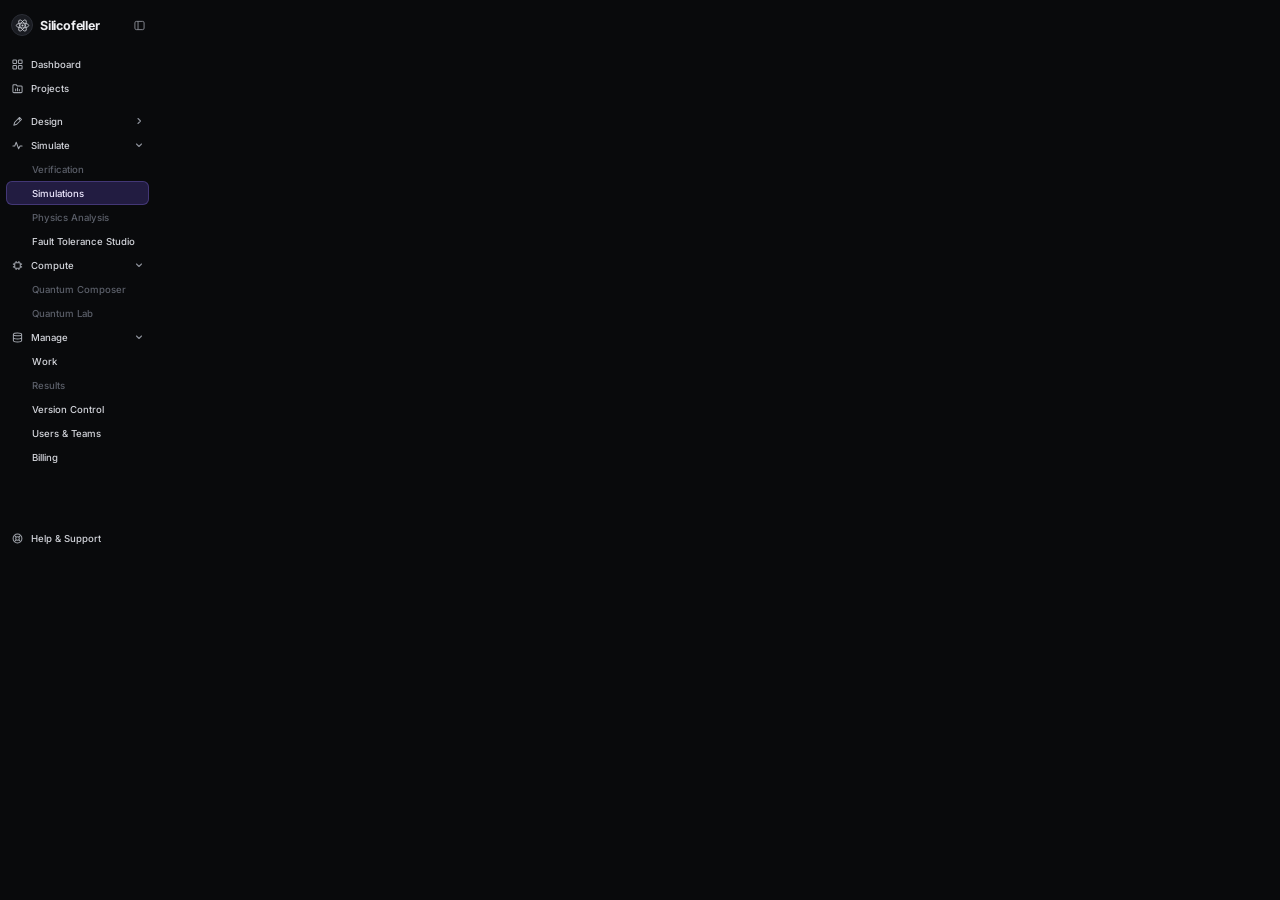
<file: source/app-sidebar.html>
<!doctype html>
<html><head><meta charset="utf-8">
<link rel="stylesheet" href="https://fonts.googleapis.com/css2?family=Inter:wght@400;500;600;700&display=swap">
<style>
* { margin: 0; padding: 0; box-sizing: border-box; }
html, body { width: 155px; height: 562px; background: #090A0C; overflow: hidden; }
body { font-family: Inter, system-ui, sans-serif; color: #C9CCD3; -webkit-font-smoothing: antialiased; position: relative; }
.head { height: 50px; display: flex; align-items: center; gap: 7px; padding: 0 10px 0 11px; }
.logo { width: 22px; height: 22px; border-radius: 50%; background: #1A1C22; border: 1px solid #2A2D35; display: flex; align-items: center; justify-content: center; }
.logo svg { width: 15px; height: 15px; }
.brand { font-size: 12.5px; font-weight: 700; color: #EDEEF1; letter-spacing: -.2px; flex: 1; }
.collapse { width: 11px; height: 11px; }
nav { padding: 2px 6px 0; }
.it { height: 24px; display: flex; align-items: center; gap: 8px; padding: 0 6px; font-size: 9.6px; font-weight: 500; color: #D3D5DB; border-radius: 6px; white-space: nowrap; }
.it svg.ic { width: 11px; height: 11px; flex: none; }
.it .lbl { flex: 1; overflow: hidden; text-overflow: ellipsis; }
.it svg.chev { width: 8px; height: 8px; flex: none; }
.sub { padding-left: 26px; font-weight: 500; }
.muted { color: #5B5F69; }
.lock { width: 8px; height: 9px; flex: none; }
.gap { height: 9px; }
.active { background: rgba(124, 92, 255, .22); color: #EEE9FF; box-shadow: inset 0 0 0 1px rgba(150, 125, 255, .28); }
.help { position: absolute; left: 6px; right: 6px; bottom: 12px; }
</style></head>
<body>
<svg width="0" height="0" style="position:absolute">
  <defs>
    <symbol id="lock" viewBox="0 0 8 9"><rect x=".7" y="3.8" width="6.6" height="4.6" rx="1" fill="none" stroke="currentColor" stroke-width="1"/><path d="M2.2 3.8 V2.6 a1.8 1.8 0 0 1 3.6 0 V3.8" fill="none" stroke="currentColor" stroke-width="1"/></symbol>
    <symbol id="down" viewBox="0 0 8 8"><path d="M1.5 3 L4 5.5 L6.5 3" fill="none" stroke="currentColor" stroke-width="1.1" stroke-linecap="round" stroke-linejoin="round"/></symbol>
    <symbol id="right" viewBox="0 0 8 8"><path d="M3 1.5 L5.5 4 L3 6.5" fill="none" stroke="currentColor" stroke-width="1.1" stroke-linecap="round" stroke-linejoin="round"/></symbol>
  </defs>
</svg>
<div class="head">
  <div class="logo"><svg viewBox="0 0 24 24" fill="none" stroke="#C9CCD3" stroke-width="1.3"><ellipse cx="12" cy="12" rx="10" ry="4"/><ellipse cx="12" cy="12" rx="10" ry="4" transform="rotate(60 12 12)"/><ellipse cx="12" cy="12" rx="10" ry="4" transform="rotate(120 12 12)"/><circle cx="12" cy="12" r="1.6" fill="#C9CCD3" stroke="none"/></svg></div>
  <div class="brand">Silicofeller</div>
  <svg class="collapse" viewBox="0 0 12 12" fill="none" stroke="#8B8F98" stroke-width="1"><rect x="1" y="1.5" width="10" height="9" rx="1.6"/><path d="M4.4 1.5 V10.5"/></svg>
</div>
<nav>
  <div class="it"><svg class="ic" viewBox="0 0 12 12" fill="none" stroke="#A3A7AF" stroke-width="1.1"><rect x="1" y="1" width="4" height="4" rx=".8"/><rect x="7" y="1" width="4" height="4" rx=".8"/><rect x="1" y="7" width="4" height="4" rx=".8"/><rect x="7" y="7" width="4" height="4" rx=".8"/></svg><span class="lbl">Dashboard</span></div>
  <div class="it"><svg class="ic" viewBox="0 0 12 12" fill="none" stroke="#A3A7AF" stroke-width="1.1"><path d="M1 3 a1 1 0 0 1 1-1 h2.6 l1.1 1.2 H10 a1 1 0 0 1 1 1 V9.5 a1 1 0 0 1-1 1 H2 a1 1 0 0 1-1-1 Z"/><path d="M4 8.5 V6.5 M6 8.5 V5.5 M8 8.5 V7" stroke-linecap="round"/></svg><span class="lbl">Projects</span></div>
  <div class="gap"></div>
  <div class="it"><svg class="ic" viewBox="0 0 12 12" fill="none" stroke="#A3A7AF" stroke-width="1.1" stroke-linejoin="round"><path d="M2 10 L3 6.8 L8.2 1.6 L10.4 3.8 L5.2 9 Z"/><path d="M7 2.8 L9.2 5"/></svg><span class="lbl">Design</span><svg class="chev" style="color:#8B8F98"><use href="#right"/></svg></div>
  <div class="it"><svg class="ic" viewBox="0 0 12 12" fill="none" stroke="#A3A7AF" stroke-width="1.1" stroke-linecap="round" stroke-linejoin="round"><path d="M1 6.5 H3 L4.6 2.5 L7.2 9.5 L8.8 6.5 H11"/></svg><span class="lbl">Simulate</span><svg class="chev" style="color:#8B8F98"><use href="#down"/></svg></div>
  <div class="it sub muted"><span class="lbl">Verification</span></div>
  <div class="it sub active"><span class="lbl">Simulations</span></div>
  <div class="it sub muted"><span class="lbl">Physics Analysis</span></div>
  <div class="it sub"><span class="lbl">Fault Tolerance Studio</span></div>
  <div class="it"><svg class="ic" viewBox="0 0 12 12" fill="none" stroke="#A3A7AF" stroke-width="1.1"><rect x="3" y="3" width="6" height="6" rx="1"/><path d="M4.5 1 V3 M7.5 1 V3 M4.5 9 V11 M7.5 9 V11 M1 4.5 H3 M1 7.5 H3 M9 4.5 H11 M9 7.5 H11"/></svg><span class="lbl">Compute</span><svg class="chev" style="color:#8B8F98"><use href="#down"/></svg></div>
  <div class="it sub muted"><span class="lbl">Quantum Composer</span></div>
  <div class="it sub muted"><span class="lbl">Quantum Lab</span></div>
  <div class="it"><svg class="ic" viewBox="0 0 12 12" fill="none" stroke="#A3A7AF" stroke-width="1.1"><ellipse cx="6" cy="2.6" rx="4.5" ry="1.6"/><path d="M1.5 2.6 V9.4 c0 .9 2 1.6 4.5 1.6 s4.5-.7 4.5-1.6 V2.6 M1.5 6 c0 .9 2 1.6 4.5 1.6 s4.5-.7 4.5-1.6"/></svg><span class="lbl">Manage</span><svg class="chev" style="color:#8B8F98"><use href="#down"/></svg></div>
  <div class="it sub"><span class="lbl">Work</span></div>
  <div class="it sub muted"><span class="lbl">Results</span></div>
  <div class="it sub"><span class="lbl">Version Control</span></div>
  <div class="it sub"><span class="lbl">Users &amp; Teams</span></div>
  <div class="it sub"><span class="lbl">Billing</span></div>
</nav>
<div class="it help"><svg class="ic" viewBox="0 0 12 12" fill="none" stroke="#A3A7AF" stroke-width="1.1"><circle cx="6" cy="6" r="4.8"/><circle cx="6" cy="6" r="2"/><path d="M2.6 2.6 L4.6 4.6 M9.4 2.6 L7.4 4.6 M2.6 9.4 L4.6 7.4 M9.4 9.4 L7.4 7.4"/></svg><span class="lbl">Help &amp; Support</span></div>
</body></html>
</file>
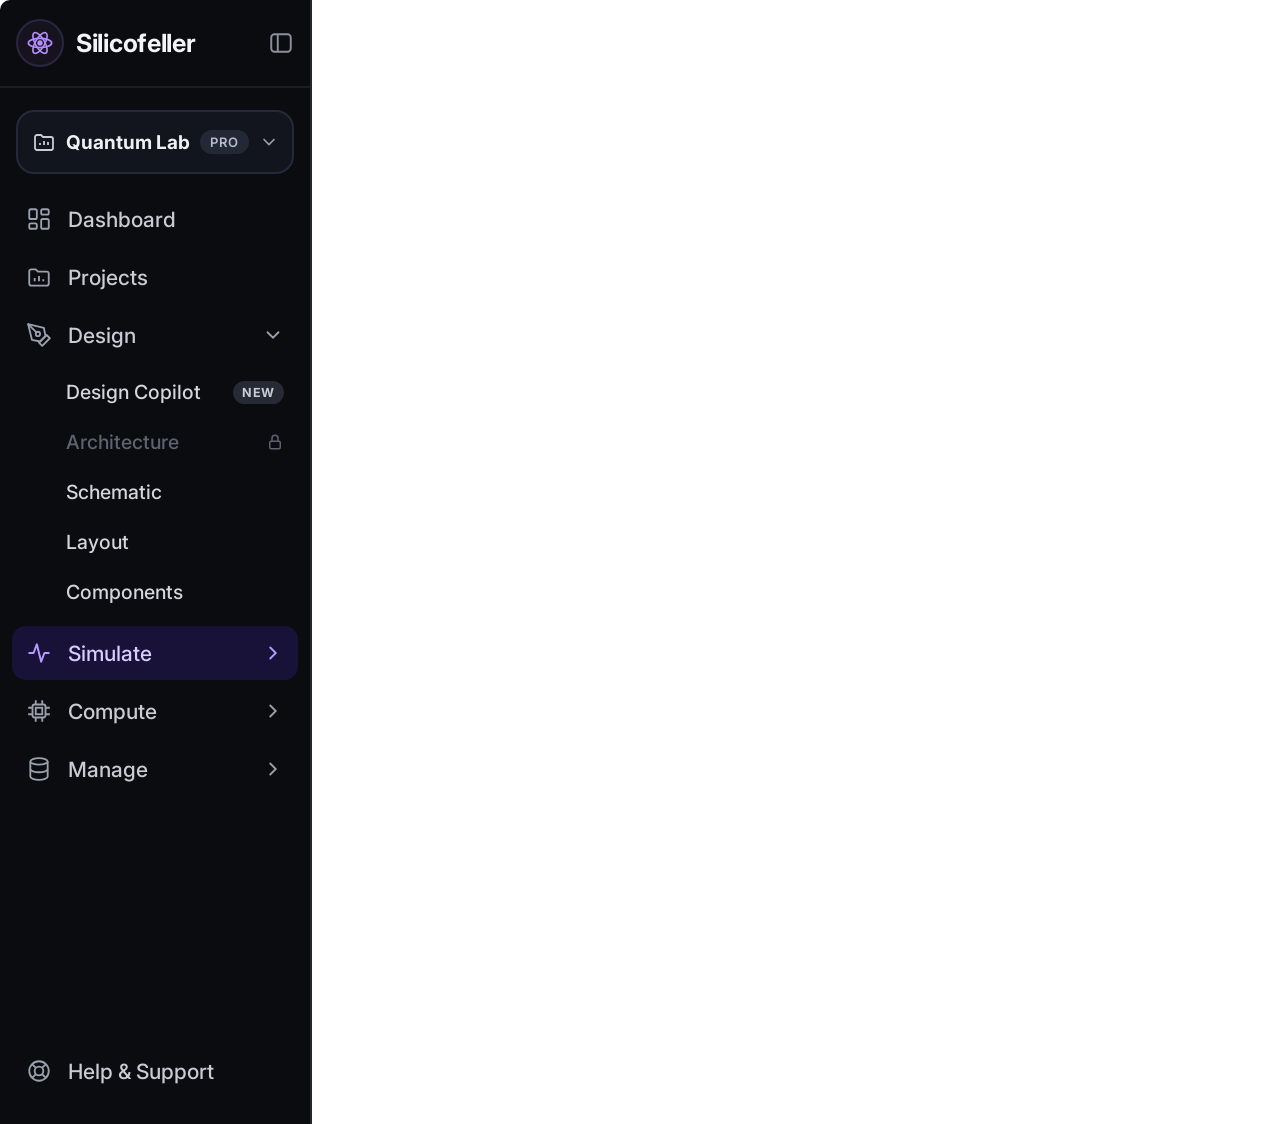
<file: source/old/new-sidebar-source.html>
<!doctype html>
<html><head><meta charset="utf-8">
<link rel="stylesheet" href="https://fonts.googleapis.com/css2?family=Inter:wght@400;500;600;700&display=swap">
<style>
  html, body { margin: 0; background: transparent; }
  /* drawn at 2x (312 x 1124) and scaled to the 156 x 562 sidebar area of the laptop screen */
  .sb { width: 312px; height: 1124px; box-sizing: border-box; background: #0B0C10; border-right: 2px solid #23282E;
        border-top-left-radius: 10px; font-family: Inter, sans-serif; color: #C9CCD4; display: flex; flex-direction: column; overflow: hidden; }
  svg { flex: none; }
  .hd { height: 86px; display: flex; align-items: center; gap: 12px; padding: 0 16px; border-bottom: 2px solid #1A1D24; }
  .logo { width: 44px; height: 44px; border-radius: 50%; background: #16131F; border: 2px solid #2A2540; display: flex; align-items: center; justify-content: center; }
  .hd b { font-size: 25px; font-weight: 700; color: #F3F4F7; letter-spacing: -.3px; flex: 1; }
  .ws { margin: 22px 16px 18px; height: 60px; border-radius: 18px; background: #12151E; border: 2px solid #242A3A; display: flex; align-items: center; gap: 10px; padding: 0 14px; }
  .ws b { font-size: 19px; font-weight: 700; color: #EEF0F4; flex: 1; white-space: nowrap; }
  .ws i { font-style: normal; font-size: 13px; font-weight: 600; letter-spacing: .08em; color: #B8BDC9; background: #232836; border-radius: 999px; padding: 4px 10px; }
  nav { display: flex; flex-direction: column; gap: 4px; padding: 0 12px; }
  .it { height: 54px; display: flex; align-items: center; gap: 16px; padding: 0 14px; border-radius: 14px; font-size: 21px; font-weight: 500; color: #C9CCD4; }
  .it span { flex: 1; }
  .it.active { background: #181238; color: #D9CCFF; }
  .it.active svg { stroke: #B79BFF; }
  .sub { display: flex; flex-direction: column; gap: 2px; padding: 2px 0 6px 40px; }
  .s { height: 48px; display: flex; align-items: center; gap: 10px; padding: 0 14px; border-radius: 12px; font-size: 19.5px; font-weight: 500; color: #D3D6DD; }
  .s span { flex: 1; white-space: nowrap; overflow: hidden; text-overflow: ellipsis; }
  .s.lock { color: #5E6370; }
  .s em { font-style: normal; font-size: 12.5px; font-weight: 700; letter-spacing: .06em; color: #C9CCD4; background: #262A35; border-radius: 999px; padding: 4px 9px; }
  .ft { margin-top: auto; padding: 0 12px 26px; }
</style></head>
<body>
<div class="sb" id="sb">
  <div class="hd">
    <span class="logo"><svg width="28" height="28" viewBox="0 0 24 24" fill="none" stroke="#B48CFF" stroke-width="1.4"><ellipse cx="12" cy="12" rx="10" ry="4"/><ellipse cx="12" cy="12" rx="10" ry="4" transform="rotate(60 12 12)"/><ellipse cx="12" cy="12" rx="10" ry="4" transform="rotate(120 12 12)"/><circle cx="12" cy="12" r="1.6" fill="#B48CFF"/></svg></span>
    <b>Silicofeller</b>
    <svg width="26" height="26" viewBox="0 0 24 24" fill="none" stroke="#8A8F9C" stroke-width="1.8" stroke-linejoin="round"><rect x="3" y="4" width="18" height="16" rx="3"/><path d="M9 4v16"/></svg>
  </div>
  <div class="ws">
    <svg width="24" height="24" viewBox="0 0 24 24" fill="none" stroke="#C9CCD4" stroke-width="1.8" stroke-linejoin="round"><path d="M3 7a2 2 0 0 1 2-2h4l2 2h8a2 2 0 0 1 2 2v9a2 2 0 0 1-2 2H5a2 2 0 0 1-2-2z"/><path d="M8 15v-2M12 15v-4M16 15v-3"/></svg>
    <b>Quantum Lab</b><i>PRO</i>
    <svg width="20" height="20" viewBox="0 0 24 24" fill="none" stroke="#9AA0AD" stroke-width="2" stroke-linecap="round"><path d="m6 9 6 6 6-6"/></svg>
  </div>
  <nav>
    <div class="it"><svg width="26" height="26" viewBox="0 0 24 24" fill="none" stroke="#9AA0AD" stroke-width="1.7"><rect x="3" y="3" width="7" height="9" rx="1.5"/><rect x="14" y="3" width="7" height="5" rx="1.5"/><rect x="14" y="12" width="7" height="9" rx="1.5"/><rect x="3" y="16" width="7" height="5" rx="1.5"/></svg><span>Dashboard</span></div>
    <div class="it"><svg width="26" height="26" viewBox="0 0 24 24" fill="none" stroke="#9AA0AD" stroke-width="1.7" stroke-linejoin="round"><path d="M3 7a2 2 0 0 1 2-2h4l2 2h8a2 2 0 0 1 2 2v9a2 2 0 0 1-2 2H5a2 2 0 0 1-2-2z"/><path d="M8 16v-3M12 16v-5M16 16v-2"/></svg><span>Projects</span></div>
    <div class="it"><svg width="26" height="26" viewBox="0 0 24 24" fill="none" stroke="#9AA0AD" stroke-width="1.7" stroke-linecap="round" stroke-linejoin="round"><path d="m12 19 7-7 3 3-7 7z"/><path d="m18 13-1.5-7.5L2 2l3.5 14.5L13 18z"/><path d="m2 2 7.6 7.6"/><circle cx="11" cy="11" r="2"/></svg><span>Design</span><svg width="22" height="22" viewBox="0 0 24 24" fill="none" stroke="#9AA0AD" stroke-width="2" stroke-linecap="round"><path d="m6 9 6 6 6-6"/></svg></div>
    <div class="sub">
      <div class="s"><span>Design Copilot</span><em>NEW</em></div>
      <div class="s lock"><span>Architecture</span><svg width="18" height="18" viewBox="0 0 24 24" fill="none" stroke="#5E6370" stroke-width="2"><rect x="5" y="11" width="14" height="10" rx="2"/><path d="M8 11V7a4 4 0 0 1 8 0v4"/></svg></div>
      <div class="s"><span>Schematic</span></div>
      <div class="s"><span>Layout</span></div>
      <div class="s"><span>Components</span></div>
    </div>
    <div class="it active"><svg width="26" height="26" viewBox="0 0 24 24" fill="none" stroke="#9AA0AD" stroke-width="1.8" stroke-linecap="round" stroke-linejoin="round"><path d="M3 12h4l3-8 4 16 3-8h4"/></svg><span>Simulate</span><svg width="22" height="22" viewBox="0 0 24 24" fill="none" stroke="#B79BFF" stroke-width="2" stroke-linecap="round"><path d="m9 6 6 6-6 6"/></svg></div>
    <div class="it"><svg width="26" height="26" viewBox="0 0 24 24" fill="none" stroke="#9AA0AD" stroke-width="1.7"><rect x="6" y="6" width="12" height="12" rx="2"/><rect x="9" y="9" width="6" height="6"/><path d="M9 2v4M15 2v4M9 18v4M15 18v4M2 9h4M2 15h4M18 9h4M18 15h4"/></svg><span>Compute</span><svg width="22" height="22" viewBox="0 0 24 24" fill="none" stroke="#9AA0AD" stroke-width="2" stroke-linecap="round"><path d="m9 6 6 6-6 6"/></svg></div>
    <div class="it"><svg width="26" height="26" viewBox="0 0 24 24" fill="none" stroke="#9AA0AD" stroke-width="1.7"><ellipse cx="12" cy="5" rx="8" ry="3"/><path d="M4 5v14c0 1.7 3.6 3 8 3s8-1.3 8-3V5"/><path d="M4 12c0 1.7 3.6 3 8 3s8-1.3 8-3"/></svg><span>Manage</span><svg width="22" height="22" viewBox="0 0 24 24" fill="none" stroke="#9AA0AD" stroke-width="2" stroke-linecap="round"><path d="m9 6 6 6-6 6"/></svg></div>
  </nav>
  <div class="ft"><div class="it"><svg width="26" height="26" viewBox="0 0 24 24" fill="none" stroke="#9AA0AD" stroke-width="1.7"><circle cx="12" cy="12" r="9"/><circle cx="12" cy="12" r="4"/><path d="m5.6 5.6 3.6 3.6M14.8 14.8l3.6 3.6M18.4 5.6l-3.6 3.6M9.2 14.8l-3.6 3.6"/></svg><span>Help &amp; Support</span></div></div>
</div>
</body></html>
</file>
